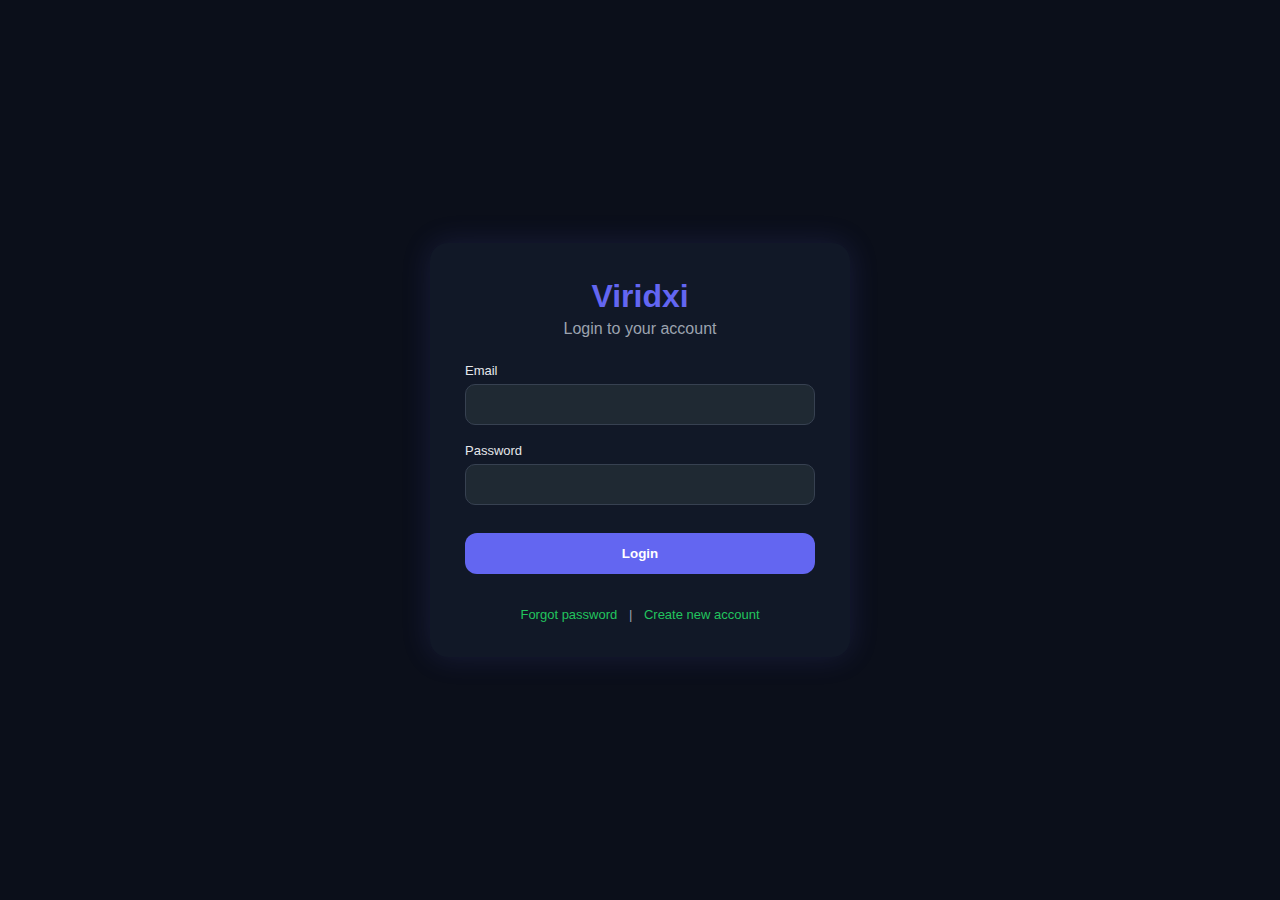
<file: auth/login.html>
<!DOCTYPE html>
<html lang="en">
<head>
  <meta charset="UTF-8">
  <title>Viridxi Login</title>
  <meta name="viewport" content="width=device-width, initial-scale=1.0">
  <link rel="stylesheet" href="auth.css">
</head>
<body>

<div class="auth-wrapper">

  <div class="auth-card">

    <h1 class="brand">Viridxi</h1>
    <p class="subtitle" id="form-subtitle">
      Login to your account
    </p>

    <!-- LOGIN FORM -->
     <div class="form-error" id="login-error"></div>
    <form id="login-form" class="auth-form">

      <div class="input-group">
        <label>Email</label>
        <input type="text" id="login-username" required>
      </div>

      <div class="input-group">
        <label>Password</label>
        <input type="password" id="login-password" required>
      </div>

      <button type="submit" class="primary-btn">
        Login
      </button>

      <div class="auth-links">
        <span class="link" id="forgot-btn">Forgot password</span>
        <span class="sep">|</span>
        <span class="link" id="open-signup">
          Create new account
        </span>
      </div>

    </form>

    <!-- SIGNUP FORM -->
     <div class="form-error" id="signup-error"></div>
    <form id="signup-form" class="auth-form hidden">

      <div class="input-group">
        <label>Username</label>
        <input type="text" id="signup-username">
      </div>

      <div class="input-group">
        <label>Email</label>
        <input type="email" id="signup-email">
      </div>

      <div class="input-group">
        <label>Password</label>
        <input type="password" id="signup-password">
      </div>

      <div class="input-group">
        <label>Confirm Password</label>
        <input type="password" id="signup-confirm">
      </div>

      <button type="submit" class="primary-btn">
        Create Account
      </button>

      <div class="auth-links">
        <span class="link" id="back-login">
          Back to login
        </span>
      </div>

    </form>

  </div>

</div>

<script type="module" src="auth.js"></script>

</body>
</html>
</file>
<file: auth/auth.css>
*{
  margin:0;
  padding:0;
  box-sizing:border-box;
  font-family:Inter, sans-serif;
}

body{
  background:#0b0f1a;
  min-height:100vh;
  display:flex;
  align-items:center;
  justify-content:center;
}

.auth-wrapper{
  width:100%;
  padding:20px;
}

.auth-card{
  max-width:420px;
  margin:auto;
  background:#111827;
  padding:35px;
  border-radius:18px;
  box-shadow:0 0 30px rgba(99,102,241,0.15);
  animation:fadeUp .5s ease;
}

.brand{
  color:#6366f1;
  text-align:center;
  font-size:32px;
  margin-bottom:5px;
}

.subtitle{
  text-align:center;
  color:#9ca3af;
  margin-bottom:25px;
}

.auth-form{
  display:flex;
  flex-direction:column;
  gap:18px;
}

.input-group label{
  color:#e5e7eb;
  font-size:13px;
  margin-bottom:6px;
  display:block;
}

.input-group input{
  width:100%;
  padding:12px;
  border-radius:10px;
  border:1px solid #374151;
  background:#1f2933;
  color:#fff;
  outline:none;
  transition:.2s;
}

.input-group input:focus{
  border-color:#6366f1;
  box-shadow:0 0 0 3px rgba(99,102,241,.25);
}

.primary-btn{
  margin-top:10px;
  background:#6366f1;
  border:none;
  padding:13px;
  border-radius:12px;
  color:#fff;
  font-weight:600;
  cursor:pointer;
  transition:.2s;
}

.primary-btn:hover{
  transform:translateY(-1px);
  box-shadow:0 10px 25px rgba(99,102,241,.35);
}

.auth-links{
  text-align:center;
  margin-top:15px;
  font-size:13px;
  color:#9ca3af;
}

.link{
  color:#22c55e;
  cursor:pointer;
}

.link:hover{
  text-decoration:underline;
}

.sep{
  margin:0 8px;
}

.hidden{
  display:none;
}

@keyframes fadeUp{
  from{
    opacity:0;
    transform:translateY(20px);
  }
  to{
    opacity:1;
    transform:translateY(0);
  }
}
.form-error{
  background:#7f1d1d;
  color:#fecaca;
  padding:10px;
  border-radius:10px;
  font-size:13px;
  display:none;
}
</file>
